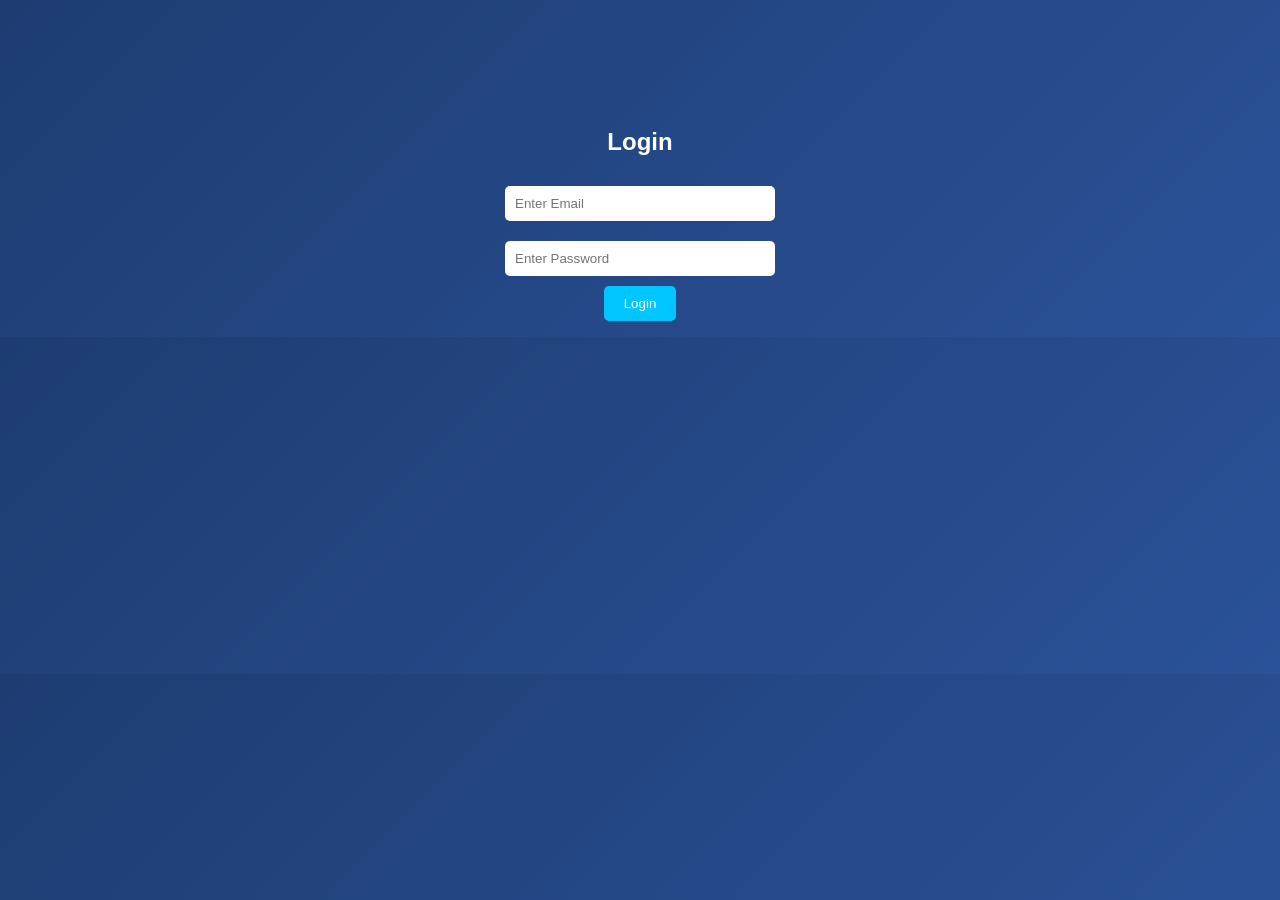
<file: admin.html>
<!DOCTYPE html>
<html>
<head>
    <title>Admin Panel</title>
    <link rel="stylesheet" href="style.css">
    <script>
    let user = JSON.parse(localStorage.getItem("loggedInUser"));

    if(!user || user.role !== "recruiter") {
        alert("Access denied!");
        window.location.href = "login.html";
    }
    </script>
</head>
<body>

<!-- NAVBAR -->
<nav>
    <h2>Admin Panel</h2>
    <ul>
        <li><a href="index.html">Home</a></li>
        <li><a href="jobs.html">Jobs</a></li>
        <li><a href="admin.html">Admin</a></li>
        <li><button onclick="toggleMode()">🌙</button></li>
        <li><button onclick="logout()">Logout</button></li>
    </ul>
</nav>

<!-- ADMIN DASHBOARD -->
<section class="admin">
    <h1>Admin Dashboard ⚙️</h1>

    <!-- STATS -->
    <div class="admin-cards">
        <div class="card">📄 Total Jobs: 120</div>
        <div class="card">👥 Users: 300</div>
        <div class="card">📩 Applications: 500</div>
    </div>

    <!-- ADD JOB FORM -->
    <div class="admin-form">
        <h2>Post a New Job</h2>
        <form id="jobForm">
            <input type="text" placeholder="Job Title" required><br><br>
            <input type="text" placeholder="Company Name" required><br><br>
            <textarea placeholder="Job Description"></textarea><br><br>

            <button type="submit" class="blue-btn">Add Job</button>
            <button type="reset" class="blue-outline">Clear</button>
        </form>
    </div>

    <!-- ACTION BUTTONS -->
    <div class="admin-actions">
        <button class="blue-btn">View All Jobs</button>
        <button class="blue-btn">Manage Users</button>
        <button class="blue-btn">View Applications</button>
    </div>

</section>

<!-- FOOTER -->
<footer>
    <p>© 2026 JobPortal Admin</p>
</footer>

<script src="script.js"></script>
<script>
function logout() {
    localStorage.removeItem("loggedInUser");
    window.location.href = "login.html";
}
</script>
<script>
function toggleMode() {
    document.body.classList.toggle("dark");

    // ✅ SAVE MODE
    if(document.body.classList.contains("dark")) {
        localStorage.setItem("theme", "dark");
    } else {
        localStorage.setItem("theme", "light");
    }
}
</script>
<script>
// ✅ APPLY SAVED THEME
let theme = localStorage.getItem("theme");

if(theme === "dark") {
    document.body.classList.add("dark");
}
</script>
</body>
</html>
</file>
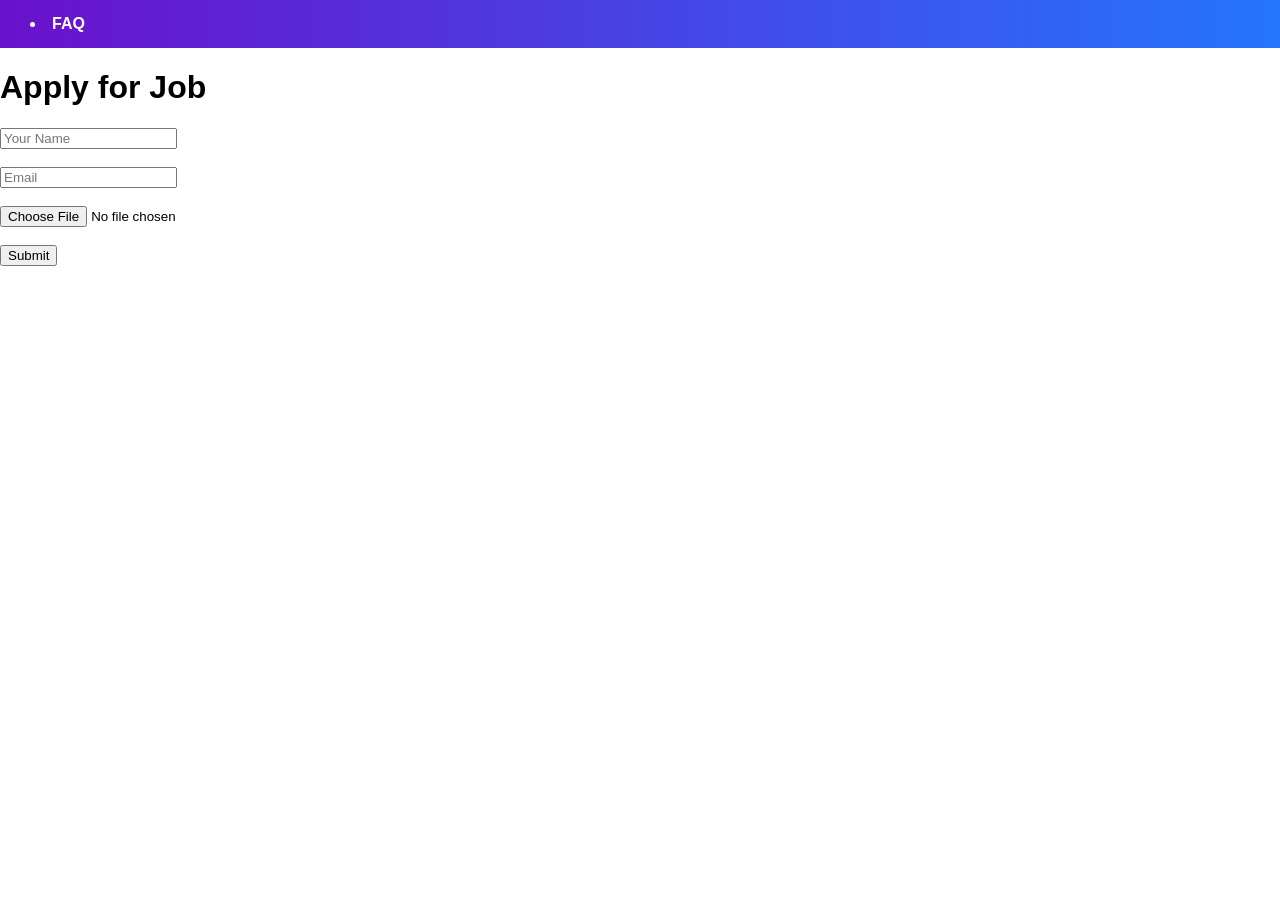
<file: apply.html>
<!DOCTYPE html>
<html>
<head>
    <title>Apply</title>
    <link rel="stylesheet" href="style.css">
</head>
<body>
<nav><li><a href="faq.html">FAQ</a></li></nav>
<h1>Apply for Job</h1>

<form>
    <input type="text" placeholder="Your Name" required><br><br>
    <input type="email" placeholder="Email" required><br><br>
    <input type="file"><br><br>
    <button type="submit">Submit</button>
</form>
<script>
function toggleMode() {
    document.body.classList.toggle("dark");

    // ✅ SAVE MODE
    if(document.body.classList.contains("dark")) {
        localStorage.setItem("theme", "dark");
    } else {
        localStorage.setItem("theme", "light");
    }
}
</script>
</body>
</html>
</file>
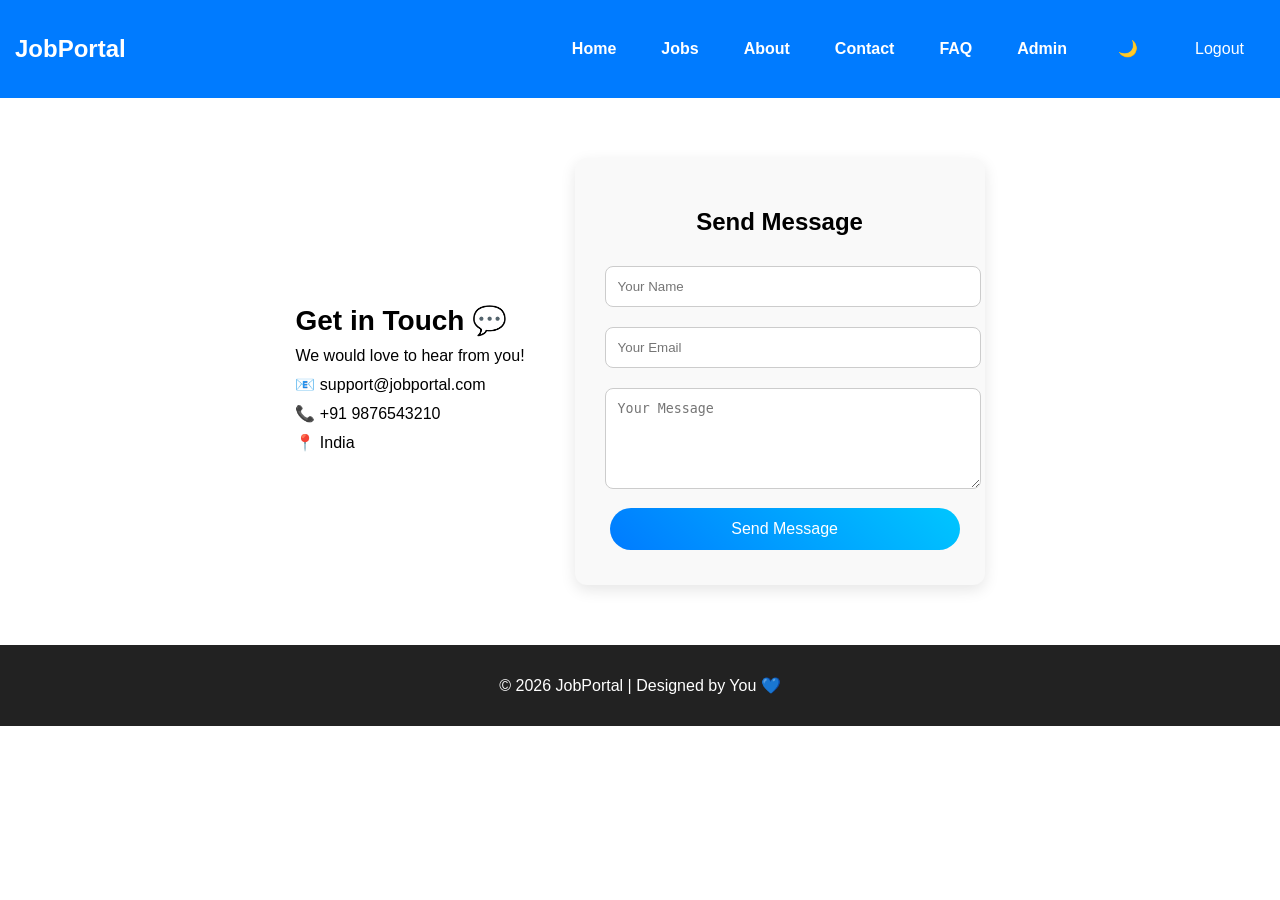
<file: contact.html>
<!DOCTYPE html>
<html>
<head>
    <title>Contact Us</title>
    <link rel="stylesheet" href="style.css">

    <style>
        body {
            margin: 0;
            font-family: Arial, sans-serif;
        }

        /* NAVBAR */
        nav {
            background: #007bff;
            padding: 15px;
            color: white;
            display: flex;
            justify-content: space-between;
            align-items: center;
        }

        nav ul {
            display: flex;
            list-style: none;
            gap: 15px;
            align-items: center;
        }

        nav ul li a, nav button {
            color: white;
            text-decoration: none;
            background: none;
            border: none;
            cursor: pointer;
            font-size: 16px;
        }

        /* CONTACT SECTION */
        .contact-container {
            display: flex;
            justify-content: center;
            align-items: center;
            gap: 50px;
            padding: 60px 20px;
            flex-wrap: wrap;
        }

        .contact-info {
            max-width: 350px;
        }

        .contact-info h2 {
            font-size: 28px;
            margin-bottom: 10px;
        }

        .contact-info p {
            margin: 10px 0;
            font-size: 16px;
        }

        .contact-form {
            background: #f9f9f9;
            padding: 30px;
            border-radius: 12px;
            width: 350px;
            text-align: center;
            box-shadow: 0 5px 15px rgba(0,0,0,0.1);
        }

        .contact-form h2 {
            margin-bottom: 20px;
        }

        .contact-form input,
        .contact-form textarea {
            width: 100%;
            padding: 12px;
            margin: 10px 0;
            border-radius: 8px;
            border: 1px solid #ccc;
        }

        /* BEAUTIFUL BUTTON */
        .blue-btn {
            background: linear-gradient(45deg, #007bff, #00c6ff);
            color: white;
            padding: 12px;
            width: 100%;
            border: none;
            border-radius: 25px;
            cursor: pointer;
            font-size: 16px;
            transition: 0.3s;
        }

        .blue-btn:hover {
            transform: scale(1.05);
            box-shadow: 0 5px 15px rgba(0,123,255,0.4);
        }

        footer {
            text-align: center;
            padding: 15px;
            background: #222;
            color: white;
        }

        /* DARK MODE */
        .dark {
            background: #121212;
            color: white;
        }

        .dark .contact-form {
            background: #1e1e1e;
        }

        .dark nav {
            background: #111;
        }
    </style>
</head>

<body>

<!-- NAVBAR -->
<nav>
    <h2>JobPortal</h2>
    <ul>
        <li><a href="index.html">Home</a></li>
        <li><a href="jobs.html">Jobs</a></li>
        <li><a href="about.html">About</a></li>
        <li><a href="contact.html">Contact</a></li>
        <li><a href="faq.html">FAQ</a></li>
        <li><a href="admin.html">Admin</a></li>
        <li><button onclick="toggleMode()">🌙</button></li>
        <li><button onclick="logout()">Logout</button></li>
    </ul>
</nav>

<!-- CONTACT SECTION -->
<section class="contact-container">

    <div class="contact-info">
        <h2>Get in Touch 💬</h2>
        <p>We would love to hear from you!</p>
        <p>📧 support@jobportal.com</p>
        <p>📞 +91 9876543210</p>
        <p>📍 India</p>
    </div>

    <div class="contact-form">
        <h2>Send Message</h2>

        <form>
            <input type="text" placeholder="Your Name" required>
            <input type="email" placeholder="Your Email" required>
            <textarea placeholder="Your Message" rows="5"></textarea>

            <button type="submit" class="blue-btn">Send Message</button>
        </form>
    </div>

</section>

<!-- FOOTER -->
<footer>
    <p>© 2026 JobPortal | Designed by You 💙</p>
</footer>

<script>
function logout() {
    localStorage.removeItem("loggedInUser");
    window.location.href = "login.html";
}

function toggleMode() {
    document.body.classList.toggle("dark");

    if(document.body.classList.contains("dark")) {
        localStorage.setItem("theme", "dark");
    } else {
        localStorage.setItem("theme", "light");
    }
}

// APPLY SAVED THEME
let theme = localStorage.getItem("theme");
if(theme === "dark") {
    document.body.classList.add("dark");
}
</script>

</body>
</html>
</file>
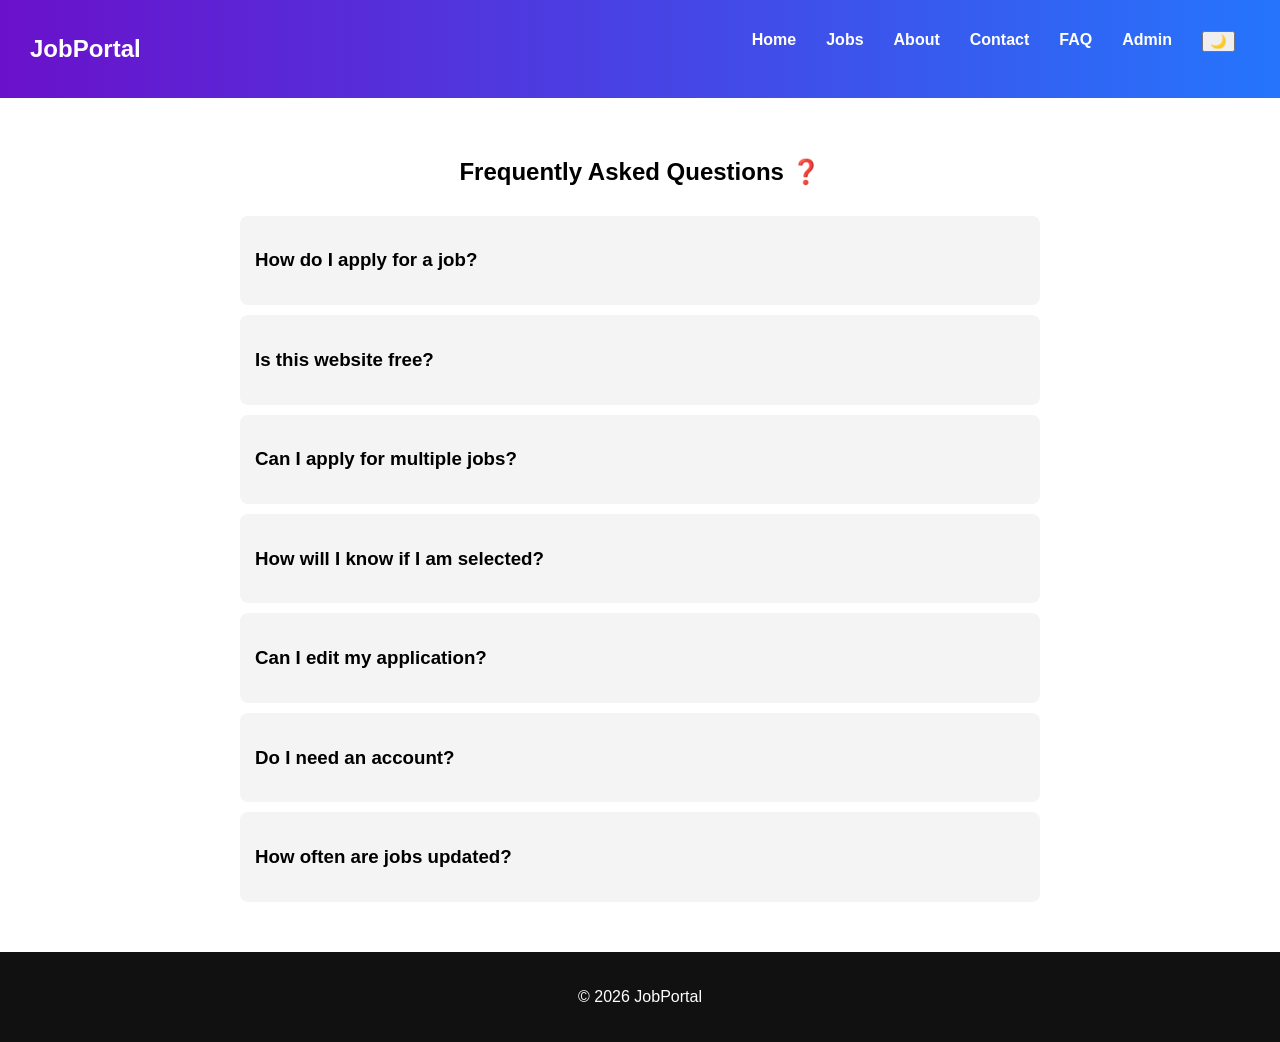
<file: faq.html>
<!DOCTYPE html>
<html>
<head>
    <title>FAQ</title>
    <link rel="stylesheet" href="style.css">
</head>
<body>

<!-- NAVBAR -->
<nav>
    <h2>JobPortal</h2>
    <ul>
        <li><a href="index.html">Home</a></li>
        <li><a href="jobs.html">Jobs</a></li>
        <li><a href="about.html">About</a></li>
        <li><a href="contact.html">Contact</a></li>
        <li><a href="faq.html">FAQ</a></li>
        <li><a href="admin.html">Admin</a></li>
        <li><button onclick="toggleMode()">🌙</button></li>
    </ul>
</nav>

<!-- FAQ SECTION -->
<section class="faq">
    <h1>Frequently Asked Questions ❓</h1>

    <div class="faq-item">
        <h3 onclick="toggleFAQ(this)">How do I apply for a job?</h3>
        <p>Click on "Apply Now", fill the form and submit your details.</p>
    </div>

    <div class="faq-item">
        <h3 onclick="toggleFAQ(this)">Is this website free?</h3>
        <p>Yes, our platform is completely free for job seekers.</p>
    </div>

    <div class="faq-item">
        <h3 onclick="toggleFAQ(this)">Can I apply for multiple jobs?</h3>
        <p>Yes, you can apply to as many jobs as you like.</p>
    </div>

    <div class="faq-item">
        <h3 onclick="toggleFAQ(this)">How will I know if I am selected?</h3>
        <p>You will be contacted via email or phone by the company.</p>
    </div>

    <div class="faq-item">
        <h3 onclick="toggleFAQ(this)">Can I edit my application?</h3>
        <p>Currently, editing is not available. Please apply carefully.</p>
    </div>

    <div class="faq-item">
        <h3 onclick="toggleFAQ(this)">Do I need an account?</h3>
        <p>No, you can apply directly without creating an account.</p>
    </div>

    <div class="faq-item">
        <h3 onclick="toggleFAQ(this)">How often are jobs updated?</h3>
        <p>Jobs are updated daily with the latest opportunities.</p>
    </div>

</section>

<!-- FOOTER -->
<footer>
    <p>© 2026 JobPortal</p>
</footer>

<script src="script.js"></script>
<script>
function toggleMode() {
    document.body.classList.toggle("dark");

    // ✅ SAVE MODE
    if(document.body.classList.contains("dark")) {
        localStorage.setItem("theme", "dark");
    } else {
        localStorage.setItem("theme", "light");
    }
}
</script>
<script>
// ✅ APPLY SAVED THEME
let theme = localStorage.getItem("theme");

if(theme === "dark") {
    document.body.classList.add("dark");
}
</script>
</body>
</html>
</file>
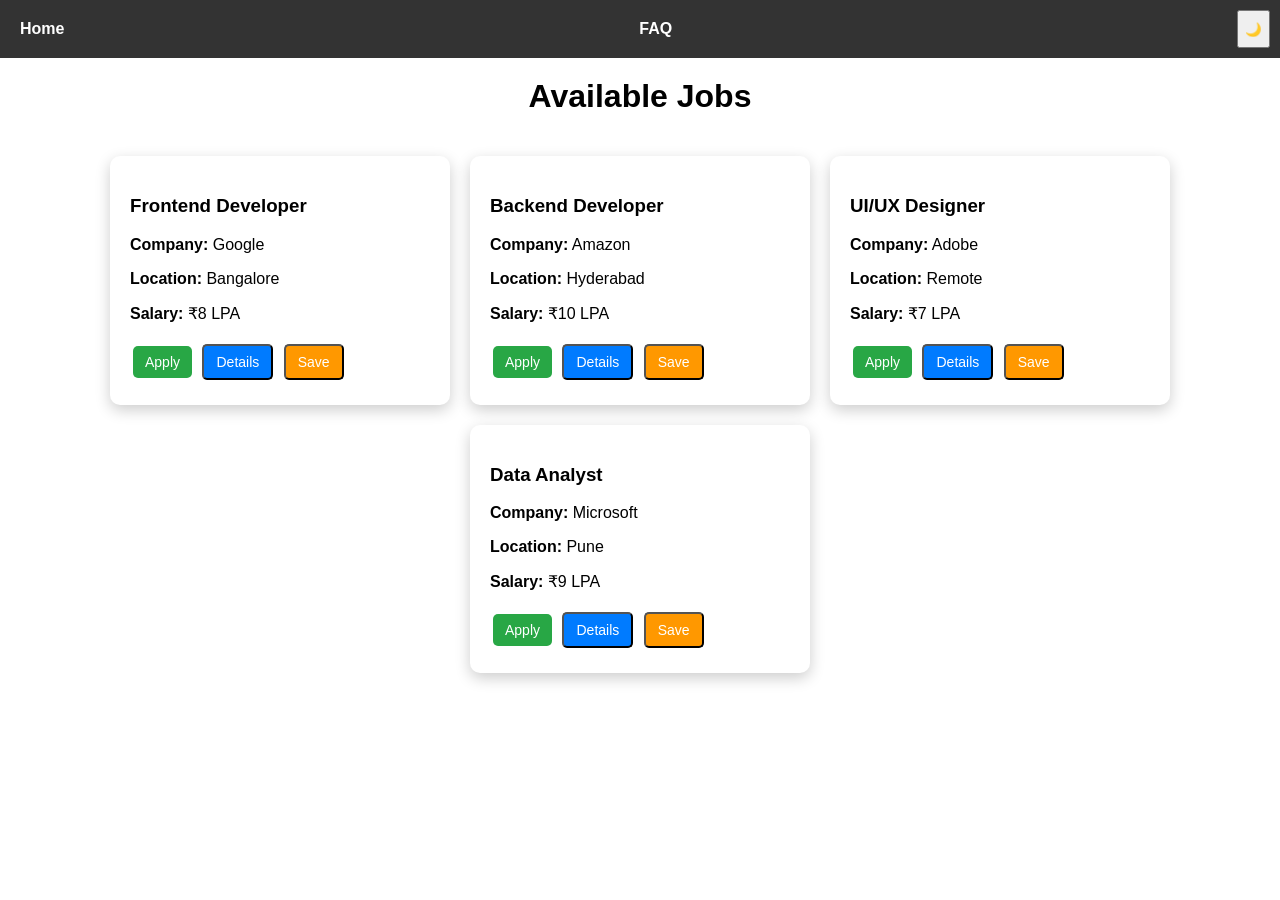
<file: jobs.html>
<!DOCTYPE html>
<html>
<head>
    <title>Jobs</title>
    <link rel="stylesheet" href="style.css">

    <style>
        body {
            font-family: Arial;
            text-align: center;
        }

        nav {
            background: #333;
            padding: 10px;
        }

        nav a {
            color: white;
            text-decoration: none;
            margin: 10px;
        }

        h1 {
            margin-top: 20px;
        }

        /* JOB CONTAINER */
        .jobs-container {
            display: flex;
            flex-wrap: wrap;
            justify-content: center;
            gap: 20px;
            padding: 20px;
        }

        /* CARD */
        .card {
            background: white;
            width: 300px;
            padding: 20px;
            border-radius: 10px;
            text-align: left;
            box-shadow: 0 5px 15px rgba(0,0,0,0.2);
            transition: 0.3s;
        }

        .card:hover {
            transform: translateY(-10px);
        }

        /* BUTTONS */
        .btn {
            display: inline-block;
            padding: 8px 12px;
            margin: 5px 3px;
            border-radius: 5px;
            text-decoration: none;
            color: white;
            font-size: 14px;
        }

        .apply {
            background: #28a745;
        }

        .details {
            background: #007bff;
        }

        .save {
            background: #ff9800;
        }

        .btn:hover {
            opacity: 0.8;
        }

        /* DARK MODE */
        body.dark {
            background: #121212;
            color: white;
        }

        body.dark .card {
            background: #1f1f1f;
        }
    </style>
</head>

<body>

<nav>
    <a href="index.html">Home</a>
    <a href="faq.html">FAQ</a>
    <button onclick="toggleMode()">🌙</button>
</nav>

<h1>Available Jobs</h1>

<div class="jobs-container">

    <!-- JOB 1 -->
    <div class="card">
        <h3>Frontend Developer</h3>
        <p><b>Company:</b> Google</p>
        <p><b>Location:</b> Bangalore</p>
        <p><b>Salary:</b> ₹8 LPA</p>

        <a href="apply.html" class="btn apply">Apply</a>
        <button class="btn details" onclick="showDetails('Frontend role with React, HTML, CSS')">Details</button>
        <button class="btn save">Save</button>
    </div>

    <!-- JOB 2 -->
    <div class="card">
        <h3>Backend Developer</h3>
        <p><b>Company:</b> Amazon</p>
        <p><b>Location:</b> Hyderabad</p>
        <p><b>Salary:</b> ₹10 LPA</p>

        <a href="apply.html" class="btn apply">Apply</a>
        <button class="btn details" onclick="showDetails('Node.js, APIs, Database work')">Details</button>
        <button class="btn save">Save</button>
    </div>

    <!-- JOB 3 -->
    <div class="card">
        <h3>UI/UX Designer</h3>
        <p><b>Company:</b> Adobe</p>
        <p><b>Location:</b> Remote</p>
        <p><b>Salary:</b> ₹7 LPA</p>

        <a href="apply.html" class="btn apply">Apply</a>
        <button class="btn details" onclick="showDetails('Design using Figma, Adobe XD')">Details</button>
        <button class="btn save">Save</button>
    </div>

    <!-- JOB 4 -->
    <div class="card">
        <h3>Data Analyst</h3>
        <p><b>Company:</b> Microsoft</p>
        <p><b>Location:</b> Pune</p>
        <p><b>Salary:</b> ₹9 LPA</p>

        <a href="apply.html" class="btn apply">Apply</a>
        <button class="btn details" onclick="showDetails('Excel, SQL, Power BI')">Details</button>
        <button class="btn save">Save</button>
    </div>

</div>

<!-- JS -->
<script>
function showDetails(info) {
    alert(info);
}

// DARK MODE
function toggleMode() {
    document.body.classList.toggle("dark");

    if(document.body.classList.contains("dark")) {
        localStorage.setItem("theme", "dark");
    } else {
        localStorage.setItem("theme", "light");
    }
}

// APPLY SAVED THEME
let theme = localStorage.getItem("theme");

if(theme === "dark") {
    document.body.classList.add("dark");
}
</script>

</body>
</html>
</file>
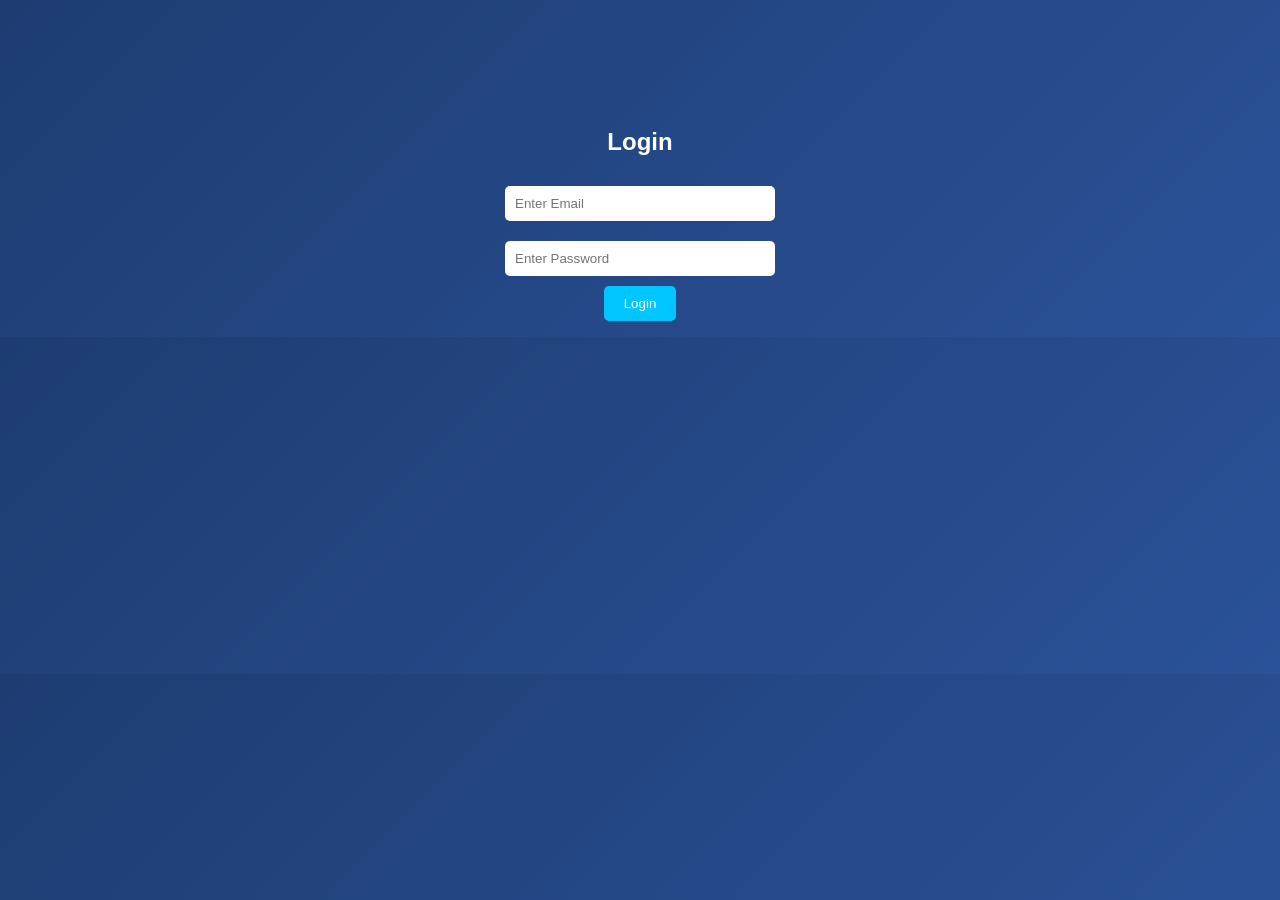
<file: login.html>
<!DOCTYPE html>
<html>
<head>
    <title>Login</title>

    <style>
        body {
            background: linear-gradient(135deg, #1e3c72, #2a5298);
            font-family: Arial;
            color: white;
            text-align: center;
            padding-top: 100px;
        }

        input {
            padding: 10px;
            margin: 10px;
            width: 250px;
            border-radius: 5px;
            border: none;
        }

        button {
            padding: 10px 20px;
            background: #00c6ff;
            border: none;
            color: white;
            cursor: pointer;
            border-radius: 5px;
        }

        .dark {
            background: #121212;
        }
    </style>
</head>

<body>

<h2>Login</h2>

<input type="email" id="email" placeholder="Enter Email"><br>
<input type="password" id="password" placeholder="Enter Password"><br>

<button onclick="login()">Login</button>

<p id="msg"></p>

<!-- ✅ LOGIN SCRIPT (ONLY ONE) -->
<script>
function login() {
    let email = document.getElementById("email").value;
    let password = document.getElementById("password").value;

    let users = JSON.parse(localStorage.getItem("users")) || [];

    let user = users.find(u => u.email === email && u.password === password);

    if(!user) {
        document.getElementById("msg").innerText = "❌ Invalid credentials!";
        return;
    }

    localStorage.setItem("loggedInUser", JSON.stringify(user));

    if(user.role === "recruiter") {
        window.location.href = "admin.html";
    } else {
        window.location.href = "index.html";
    }
}
</script>

<!-- ✅ DARK MODE -->
<script>
function toggleMode() {
    document.body.classList.toggle("dark");

    if(document.body.classList.contains("dark")) {
        localStorage.setItem("theme", "dark");
    } else {
        localStorage.setItem("theme", "light");
    }
}

// APPLY SAVED THEME
let theme = localStorage.getItem("theme");
if(theme === "dark") {
    document.body.classList.add("dark");
}
</script>

</body>
</html>
</file>
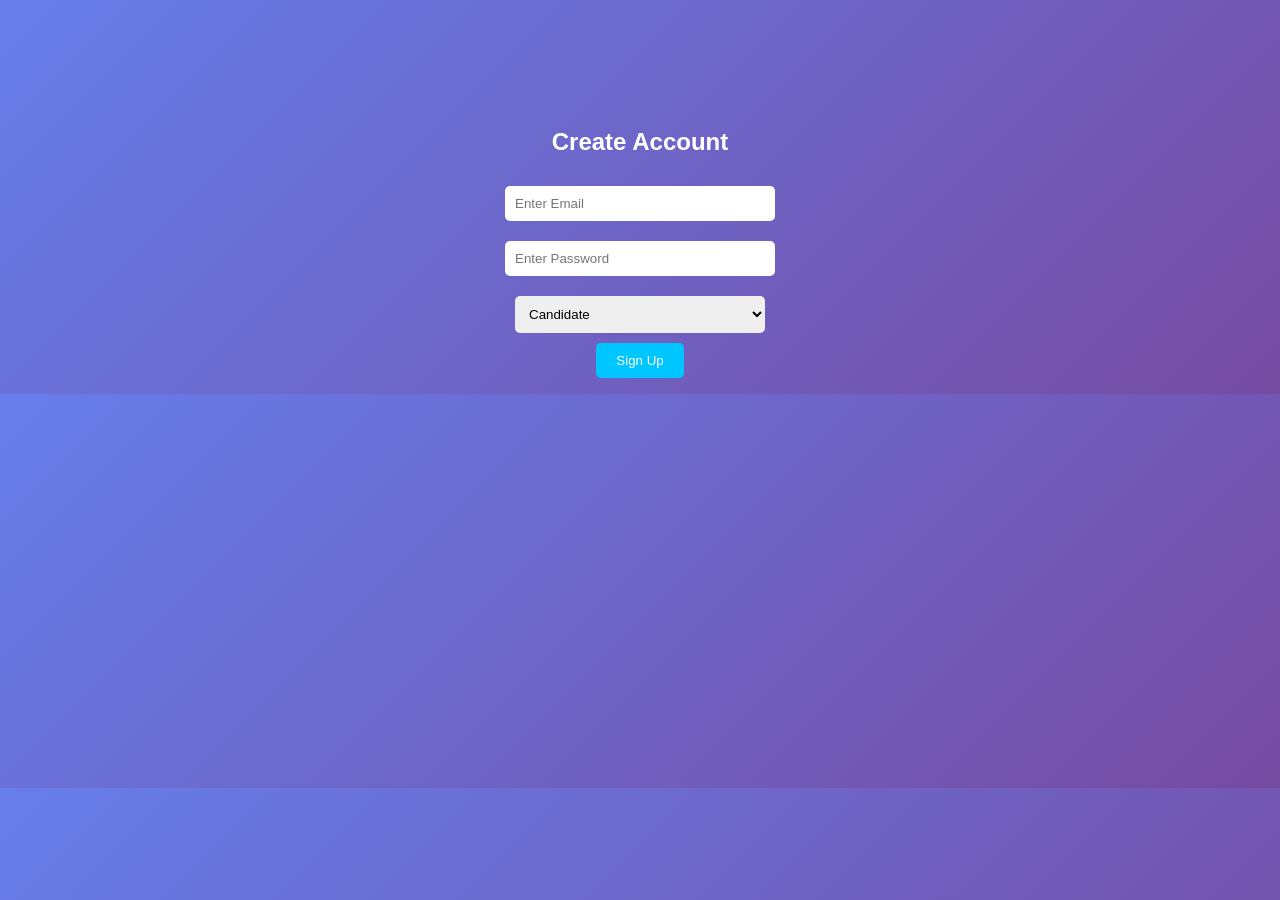
<file: signup.html>
<!DOCTYPE html>
<html>
<head>
    <title>Sign Up</title>

    <style>
        body {
            background: linear-gradient(135deg, #667eea, #764ba2);
            font-family: Arial;
            color: white;
            text-align: center;
            padding-top: 100px;
        }

        input, select {
            padding: 10px;
            margin: 10px;
            width: 250px;
            border-radius: 5px;
            border: none;
        }

        button {
            padding: 10px 20px;
            background: #00c6ff;
            border: none;
            color: white;
            cursor: pointer;
            border-radius: 5px;
            transition: 0.3s;
        }

        button:hover {
            background: #0072ff;
            transform: scale(1.05);
        }

        .dark {
            background: #121212;
        }
    </style>
</head>

<body>

<h2>Create Account</h2>

<input type="email" id="email" placeholder="Enter Email"><br>
<input type="password" id="password" placeholder="Enter Password"><br>

<select id="role">
    <option value="candidate">Candidate</option>
    <option value="recruiter">Recruiter</option>
</select><br>

<button onclick="signup()">Sign Up</button>

<p id="msg"></p>

<!-- ✅ SIGNUP SCRIPT -->
<script>
function signup() {
    let email = document.getElementById("email").value;
    let password = document.getElementById("password").value;
    let role = document.getElementById("role").value;

    // 🔒 Basic validation
    if(!email || !password) {
        document.getElementById("msg").innerText = "⚠️ Please fill all fields!";
        return;
    }

    let users = JSON.parse(localStorage.getItem("users")) || [];

    // ❌ Prevent duplicate email
    let existingUser = users.find(user => user.email === email);

    if(existingUser) {
        document.getElementById("msg").innerText = "⚠️ Email already exists! Please login.";
        return;
    }

    // ✅ Save user
    users.push({ email, password, role });
    localStorage.setItem("users", JSON.stringify(users));

    document.getElementById("msg").innerText = "✅ Account created successfully! Redirecting...";

    setTimeout(() => {
        window.location.href = "login.html";
    }, 1500);
}
</script>

<!-- ✅ DARK MODE -->
<script>
function toggleMode() {
    document.body.classList.toggle("dark");

    if(document.body.classList.contains("dark")) {
        localStorage.setItem("theme", "dark");
    } else {
        localStorage.setItem("theme", "light");
    }
}

// APPLY SAVED THEME
let theme = localStorage.getItem("theme");
if(theme === "dark") {
    document.body.classList.add("dark");
}
</script>

</body>
</html>
</file>
<file: style.css>
/* BODY */
body {
    font-family: 'Segoe UI', sans-serif;
    margin: 0;
    transition: 0.4s;
}

/* NAVBAR */
nav {
    display: flex;
    justify-content: space-between;
    padding: 15px 30px;
    background: linear-gradient(to right, #6a11cb, #2575fc);
    color: white;
}

nav ul {
    display: flex;
    list-style: none;
}

nav ul li {
    margin: 0 15px;
}

nav a {
    color: white;
    text-decoration: none;
    font-weight: bold;
}

nav a:hover {
    color: yellow;
}

/* HERO SECTION */
.hero {
    height: 90vh;
    background: 
        linear-gradient(rgba(0,0,0,0.6), rgba(0,0,0,0.6)),
        url('https://images.unsplash.com/photo-1492724441997-5dc865305da7') 
        no-repeat center/cover;

    display: flex;
    justify-content: center;
    align-items: center;
    text-align: center;
    color: white;
}

/* HERO CONTENT */
.hero-content {
    max-width: 700px;
    animation: fadeIn 2s ease-in-out;
}

/* HEADING */
.hero h1 {
    font-size: 50px;
    margin-bottom: 15px;
}

.hero h1 span {
    color: #ff9800;
}

/* PARAGRAPH */
.hero p {
    font-size: 18px;
    margin-bottom: 25px;
}

/* BUTTONS */
.hero-buttons {
    display: flex;
    justify-content: center;
    gap: 15px;
}

/* PRIMARY BUTTON */
.btn {
    padding: 12px 25px;
    background: #ff9800;
    color: white;
    border-radius: 25px;
    text-decoration: none;
    transition: 0.3s;
}

.btn:hover {
    background: #ffc107;
    transform: scale(1.05);
}

/* OUTLINE BUTTON */
.btn-outline {
    padding: 12px 25px;
    border: 2px solid white;
    color: white;
    border-radius: 25px;
    text-decoration: none;
    transition: 0.3s;
}

.btn-outline:hover {
    background: white;
    color: black;
}

/* ANIMATION */
@keyframes fadeIn {
    from {
        opacity: 0;
        transform: translateY(30px);
    }
    to {
        opacity: 1;
        transform: translateY(0);
    }
}

/* FEATURES */
.features {
    display: flex;
    justify-content: space-around;
    padding: 50px;
    background: #f5f7fa;
}

.card {
    padding: 25px;
    border-radius: 15px;
    background: white;
    box-shadow: 0 5px 15px rgba(0,0,0,0.1);
    transition: 0.3s;
}

.card:hover {
    transform: translateY(-10px);
    background: #2575fc;
    color: white;
}

/* IMAGE SECTION */
.image-section {
    display: flex;
    gap: 10px;
    padding: 30px;
}

.image-section img {
    width: 33%;
    border-radius: 10px;
    transition: 0.3s;
}

.image-section img:hover {
    transform: scale(1.05);
}

/* FOOTER */
footer {
    background: #111;
    color: white;
    text-align: center;
    padding: 20px;
}

/* DARK MODE */
.dark {
    background: #121212;
    color: white;
}

.dark nav {
    background: #222;
}
/* FAQ SECTION */
.faq {
    padding: 40px;
    max-width: 800px;
    margin: auto;
}

.faq h1 {
    text-align: center;
    margin-bottom: 30px;
}

.faq-item {
    background: #f4f4f4;
    margin: 10px 0;
    padding: 15px;
    border-radius: 8px;
    cursor: pointer;
    transition: 0.3s;
}

.faq-item:hover {
    background: #2575fc;
    color: white;
}

.faq-item p {
    display: none;
    margin-top: 10px;
}

/* ADMIN PANEL */
.admin {
    padding: 40px;
    text-align: center;
}

.admin h1 {
    margin-bottom: 30px;
}

/* CARDS */
.admin-cards {
    display: flex;
    justify-content: space-around;
    margin-bottom: 40px;
}

.admin-cards .card {
    background: #e3f2fd;
    color: #0d47a1;
    font-weight: bold;
}

/* FORM */
.admin-form {
    background: #f5faff;
    padding: 25px;
    border-radius: 10px;
    margin-bottom: 30px;
}

.admin-form input,
.admin-form textarea {
    width: 60%;
    padding: 10px;
    border: 1px solid #90caf9;
    border-radius: 5px;
}

/* BLUE BUTTON */
.blue-btn {
    background: #1976d2;
    color: white;
    padding: 10px 20px;
    border: none;
    border-radius: 20px;
    margin: 5px;
    cursor: pointer;
    transition: 0.3s;
}

.blue-btn:hover {
    background: #0d47a1;
    transform: scale(1.05);
}

/* OUTLINE BUTTON */
.blue-outline {
    background: transparent;
    color: #1976d2;
    border: 2px solid #1976d2;
    padding: 10px 20px;
    border-radius: 20px;
    cursor: pointer;
}

.blue-outline:hover {
    background: #1976d2;
    color: white;
}

/* ACTION BUTTONS */
.admin-actions {
    margin-top: 20px;
}

body.dark {
    background-color: #121212;
    color: white;
}

body.dark nav {
    background-color: #1f1f1f;
}
</file>
